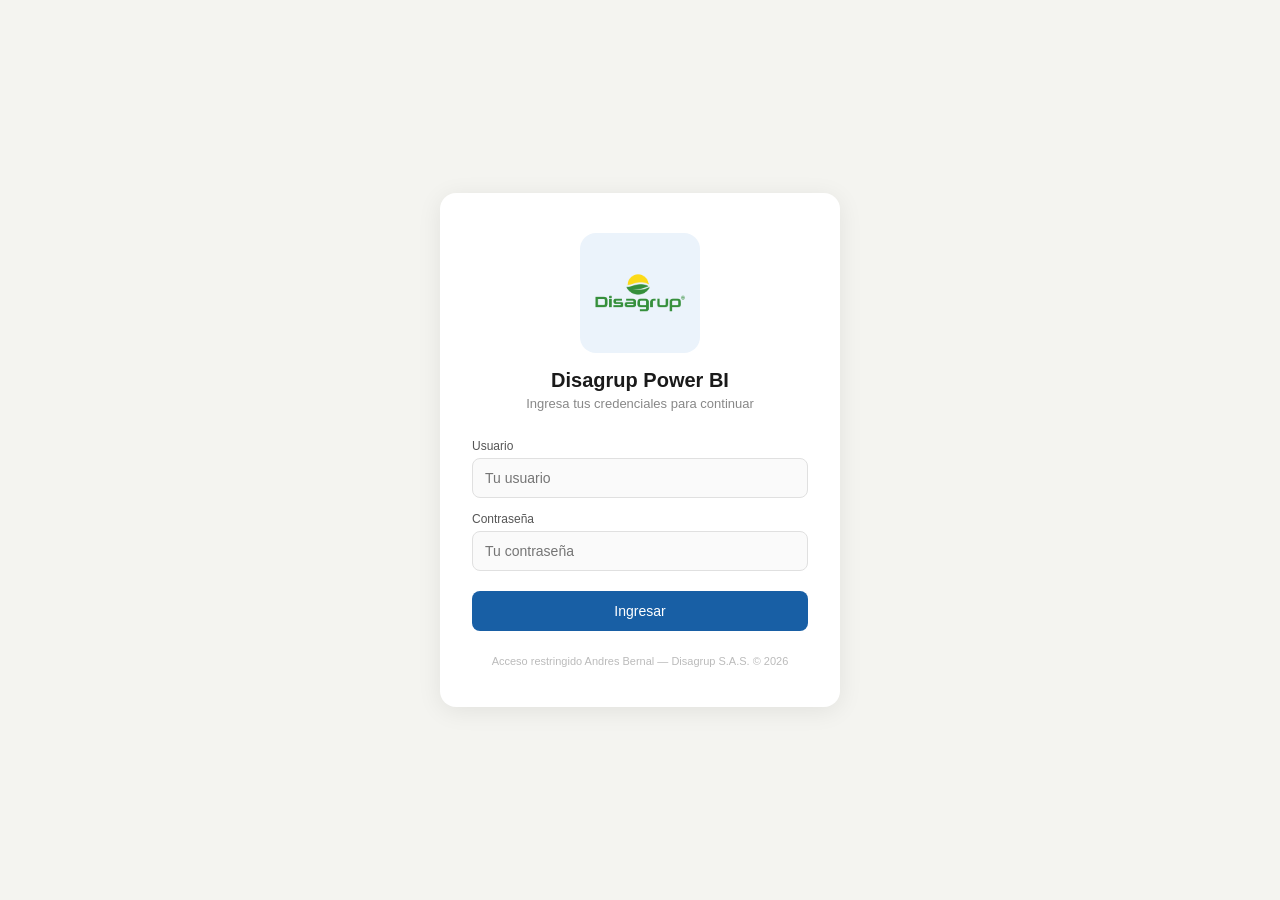
<file: index.html>
<!DOCTYPE html>
<html lang="es">
<head>
<meta charset="UTF-8">
<meta name="viewport" content="width=device-width, initial-scale=1.0">
<title>Disagrup Analytics</title>

<!-- =============================================
     ESTILOS
     Para cambiar colores, logo y diseño:
     Edita el archivo styles.css
     ============================================= -->
<link rel="stylesheet" href="styles.css">
</head>
<body>

<!-- =============================================
     PANTALLA: LOGIN
     ============================================= -->
<div id="screen-login">
  <div class="login-box">

    <!-- LOGO
         Para cambiar el logo tienes 3 opciones:

         OPCIÓN A - Emoji (actual):
         <div class="logo-icon">📊</div>

         OPCIÓN B - Imagen/foto del logo:
         <div class="logo-icon">
           <img src="logo.png" alt="Disagrup">
         </div>

         OPCIÓN C - Solo texto con color:
         <div class="logo-icon" style="font-size:14px;font-weight:700;color:#185FA5;">
           DG
         </div>
    -->
    <div class="logo-container">
      <div class="logo-icon"><img src="LOGO.png" alt="Disagrup"></div>
    </div>

    <!-- TÍTULO — cambia el texto aquí -->
    <p class="login-title">Disagrup Power BI</p>
    <p class="login-sub">Ingresa tus credenciales para continuar</p>

    <!-- CAMPOS DE LOGIN -->
    <div class="field">
      <label for="inp-user">Usuario</label>
      <input id="inp-user" type="text" placeholder="Tu usuario" autocomplete="username">
    </div>
    <div class="field">
      <label for="inp-pass">Contraseña</label>
      <input id="inp-pass" type="password" placeholder="Tu contraseña" autocomplete="current-password">
    </div>

    <p class="loading-msg" id="load-msg">⏳ Verificando credenciales...</p>
    <p class="error-msg" id="login-err">❌ Usuario o contraseña incorrectos</p>

    <button class="btn-primary" id="btn-login" onclick="doLogin()">Ingresar</button>

    <!-- PIE DE PÁGINA LOGIN — cambia el texto aquí -->
    <p class="login-footer">Acceso restringido Andres Bernal — Disagrup S.A.S. © 2026</p>
  </div>
</div>

<!-- =============================================
     PANTALLA: VISOR POWER BI
     ============================================= -->
<div id="screen-pbi">
  <div class="topbar">

    <!-- LOGO EN TOPBAR
         Mismas opciones que el logo principal pero más pequeño.
         Cambia el emoji o pon una imagen aquí -->
    <div class="topbar-brand">
      <div class="topbar-logo-icon">📊</div>
      <span class="brand-name">Disagrup Power BI</span>
    </div>

    <div>
      <span class="topbar-user" id="pbi-nombre">-</span>
      <span class="topbar-badge" id="pbi-badge">-</span>
    </div>
    <button class="btn-logout" onclick="doLogout()">Cerrar sesión</button>
  </div>

  <!-- PESTAÑAS DE PÁGINAS (se generan automáticamente según el usuario) -->
  <div class="page-tabs" id="page-tabs"></div>

  <!-- CONTENIDO DEL REPORTE -->
  <div id="pbi-container" style="flex:1"></div>
</div>

<!-- =============================================
     PANTALLA: PANEL ADMINISTRADOR
     ============================================= -->
<div id="screen-admin">
  <div class="topbar">
    <div class="topbar-brand">
      <div class="topbar-logo-icon">📊</div>
      <span class="brand-name">Disagrup Power BI</span>
    </div>
    <div>
      <span class="topbar-user">Administrador</span>
      <span class="topbar-badge badge-adm">Admin</span>
    </div>
    <button class="btn-logout" onclick="doLogout()">Cerrar sesión</button>
  </div>

  <div class="admin-content">
    <p class="admin-title">Panel de administrador</p>

    <div class="tabs">
      <button class="tab-btn active" onclick="switchTab('usuarios',this)">👥 Usuarios</button>
      <button class="tab-btn" onclick="switchTab('agregar',this)">➕ Agregar</button>
    </div>

    <!-- TAB: LISTA DE USUARIOS -->
    <div id="panel-usuarios">
      <div class="card">
        <p class="card-title">Usuarios del Google Sheet</p>
        <div class="sync-info">
          📋 Los usuarios se gestionan desde tu Google Sheet. Para agregar, editar o cambiar
          contraseñas abre el Sheet y luego haz clic en "Sincronizar".<br><br>
          🔗 <a href="https://docs.google.com/spreadsheets/d/e/2PACX-1vQd32CRCdJw05naxlGlg9VpD4KZNimHmpapl9kqQ-oTH7Iu4tA-AaShaooUzp0Yit4yQrbG1eFyV1pY/pub?output=csv" target="_blank">
            Abrir Google Sheet
          </a><br><br>
          📝 Columnas requeridas: <strong>usuario | contrasena | nombre | cargo | paginas | activo</strong><br>
          Para páginas múltiples, sepáralas con <strong>|</strong> — Ejemplo:
          <code>INVENTARIO|ANALISIS VENTAS 2|ANALISIS SOBRESTOCK</code>
        </div>
        <button class="btn-sync" onclick="syncUsers()">🔄 Sincronizar usuarios</button>
        <div id="user-list"><p style="color:#aaa;font-size:13px">Haz clic en "Sincronizar" para cargar los usuarios.</p></div>
      </div>
    </div>

    <!-- TAB: AGREGAR USUARIO -->
    <div id="panel-agregar" style="display:none">
      <div class="card">
        <p class="card-title">Agregar usuario temporal</p>
        <p class="card-sub">
          Este usuario solo funcionará en este navegador. Para que funcione en todos los
          computadores, agrégalo directamente en el Google Sheet.
        </p>
        <div class="form-grid">
          <div>
            <label>Nombre completo</label>
            <input id="new-nombre" type="text" placeholder="ej: Ana García">
          </div>
          <div>
            <label>Usuario</label>
            <input id="new-user" type="text" placeholder="ej: anagarcia">
          </div>
          <div>
            <label>Contraseña</label>
            <input id="new-pass" type="password" placeholder="Contraseña">
          </div>
          <div>
            <label>Cargo</label>
            <select id="new-cargo">
              <option>Marketing</option>
              <option>Logística</option>
              <option>Ventas</option>
              <option>Gerencia</option>
              <option>Otro</option>
            </select>
          </div>
        </div>
        <p class="pages-title">Páginas que puede ver</p>
        <div class="pages-checks" id="new-pages-checks">
          <!-- Se generan automáticamente desde el objeto PAGES en app.js -->
        </div>
        <p class="form-err" id="add-err">⚠️ Completa todos los campos y selecciona al menos una página</p>
        <button class="btn-add" onclick="addLocalUser()">Agregar usuario</button>
      </div>
    </div>

  </div>
</div>

<!-- =============================================
     LÓGICA DE LA APLICACIÓN
     Para cambiar URLs de páginas o usuarios admin:
     Edita el archivo app.js
     ============================================= -->
<script src="app.js"></script>
</body>
</html>
</file>
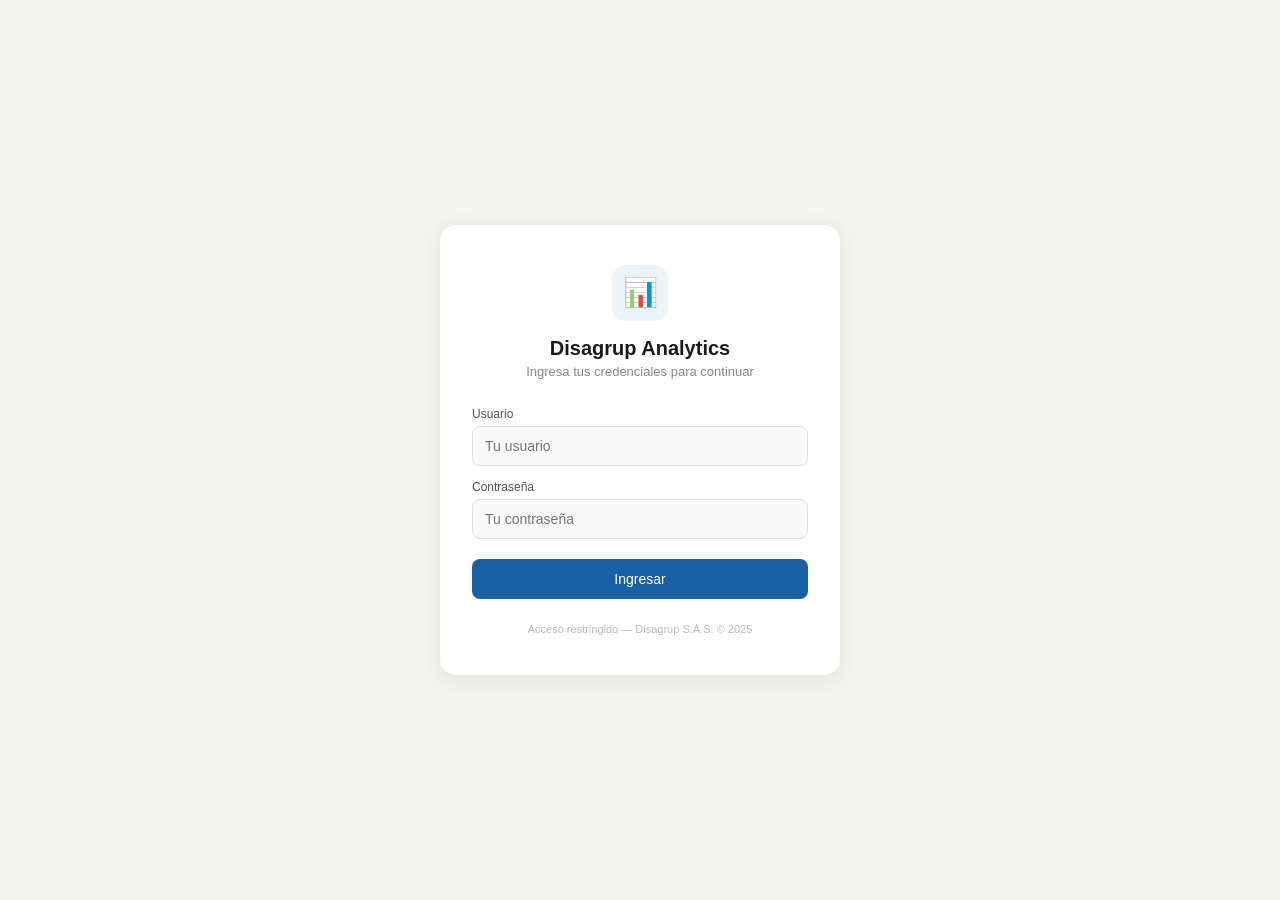
<file: disagrup_login_2.html>
<!DOCTYPE html>
<html lang="es">
<head>
<meta charset="UTF-8">
<meta name="viewport" content="width=device-width, initial-scale=1.0">
<title>Disagrup Analytics — Acceso</title>
<style>
* { box-sizing: border-box; margin: 0; padding: 0; }
body { font-family: -apple-system, BlinkMacSystemFont, 'Segoe UI', sans-serif; background: #f4f4f0; min-height: 100vh; }

/* LOGIN */
#screen-login { display: flex; align-items: center; justify-content: center; min-height: 100vh; }
#screen-pbi, #screen-admin { display: none; flex-direction: column; min-height: 100vh; }

.login-box { background: white; border-radius: 16px; padding: 2.5rem 2rem; width: 100%; max-width: 400px; box-shadow: 0 4px 24px rgba(0,0,0,0.08); }
.logo { width: 56px; height: 56px; background: #EBF3FB; border-radius: 14px; display: flex; align-items: center; justify-content: center; margin: 0 auto 1rem; font-size: 28px; }
.login-title { text-align: center; font-size: 20px; font-weight: 600; color: #1a1a1a; margin-bottom: 4px; }
.login-sub { text-align: center; font-size: 13px; color: #888; margin-bottom: 1.8rem; }
.field { margin-bottom: 14px; }
.field label { display: block; font-size: 12px; font-weight: 500; color: #555; margin-bottom: 5px; }
.field input { width: 100%; padding: 11px 12px; border: 1.5px solid #e0e0e0; border-radius: 8px; font-size: 14px; outline: none; transition: border 0.2s; background: #fafafa; }
.field input:focus { border-color: #185FA5; background: white; }
.btn-primary { width: 100%; padding: 12px; background: #185FA5; color: white; border: none; border-radius: 8px; font-size: 14px; font-weight: 500; cursor: pointer; margin-top: 6px; transition: background 0.2s; }
.btn-primary:hover { background: #0C447C; }
.btn-primary:disabled { background: #aaa; cursor: not-allowed; }
.error-msg { color: #d63031; font-size: 13px; margin-top: 10px; text-align: center; display: none; padding: 8px; background: #fff5f5; border-radius: 6px; }
.loading-msg { color: #185FA5; font-size: 13px; margin-top: 10px; text-align: center; display: none; }
.login-footer { text-align: center; font-size: 11px; color: #bbb; margin-top: 1.5rem; }

/* TOPBAR */
.topbar { background: white; padding: 12px 24px; display: flex; justify-content: space-between; align-items: center; border-bottom: 1px solid #eee; flex-shrink: 0; box-shadow: 0 1px 4px rgba(0,0,0,0.04); }
.topbar-brand { font-size: 17px; font-weight: 700; color: #185FA5; display: flex; align-items: center; gap: 8px; }
.topbar-user { font-size: 13px; color: #555; }
.topbar-badge { display: inline-block; padding: 2px 10px; border-radius: 20px; font-size: 11px; font-weight: 500; margin-left: 6px; }
.badge-mkt { background: #EBF3FB; color: #185FA5; }
.badge-log { background: #E4F5EC; color: #0F6E56; }
.badge-adm { background: #F0EEFE; color: #534AB7; }
.btn-logout { padding: 7px 16px; background: none; border: 1.5px solid #ddd; border-radius: 8px; font-size: 13px; color: #555; cursor: pointer; }
.btn-logout:hover { background: #f4f4f0; }

/* PBI */
.page-tabs { background: white; border-bottom: 1px solid #eee; padding: 0 24px; display: flex; }
.page-tab { padding: 14px 20px; font-size: 13px; color: #888; cursor: pointer; border-bottom: 3px solid transparent; font-weight: 500; transition: all 0.2s; }
.page-tab:hover { color: #185FA5; }
.page-tab.active { color: #185FA5; border-bottom-color: #185FA5; }
.pbi-frame { width: 100%; height: calc(100vh - 100px); border: none; display: block; }
.no-url { display: flex; align-items: center; justify-content: center; flex: 1; color: #aaa; flex-direction: column; gap: 8px; padding: 2rem; text-align: center; }

/* ADMIN */
.admin-content { padding: 24px; max-width: 960px; margin: 0 auto; }
.admin-title { font-size: 20px; font-weight: 600; color: #1a1a1a; margin-bottom: 20px; }
.tabs { display: inline-flex; gap: 4px; background: white; border: 1px solid #eee; border-radius: 10px; padding: 4px; margin-bottom: 20px; }
.tab-btn { padding: 8px 18px; border: none; background: none; border-radius: 7px; font-size: 13px; color: #888; cursor: pointer; font-weight: 500; transition: all 0.2s; }
.tab-btn.active { background: #185FA5; color: white; }
.card { background: white; border-radius: 12px; border: 1px solid #eee; padding: 1.5rem; margin-bottom: 16px; }
.card-title { font-size: 14px; font-weight: 600; color: #1a1a1a; margin-bottom: 4px; }
.card-sub { font-size: 12px; color: #888; margin-bottom: 16px; }
.user-row { display: flex; align-items: center; gap: 12px; padding: 12px 0; border-bottom: 1px solid #f4f4f0; }
.user-row:last-child { border-bottom: none; }
.user-name { font-size: 14px; font-weight: 500; color: #1a1a1a; }
.user-uname { font-size: 12px; color: #888; margin-top: 2px; }
.page-chip { display: inline-block; padding: 3px 10px; background: #EBF3FB; color: #185FA5; border-radius: 20px; font-size: 11px; margin: 2px; }
.sync-btn { padding: 8px 16px; background: #1D9E75; color: white; border: none; border-radius: 8px; font-size: 13px; cursor: pointer; margin-bottom: 12px; }
.sync-btn:hover { background: #0F6E56; }
.sync-info { font-size: 12px; color: #888; margin-bottom: 16px; background: #f9f9f7; padding: 10px 14px; border-radius: 8px; line-height: 1.6; }
.sync-info a { color: #185FA5; text-decoration: none; }
.sync-info a:hover { text-decoration: underline; }
.form-grid { display: grid; grid-template-columns: 1fr 1fr; gap: 12px; margin-bottom: 16px; }
.form-grid input, .form-grid select { width: 100%; padding: 9px 12px; border: 1.5px solid #e0e0e0; border-radius: 8px; font-size: 13px; outline: none; }
.form-grid input:focus, .form-grid select:focus { border-color: #185FA5; }
.pages-title { font-size: 13px; font-weight: 500; color: #333; margin-bottom: 10px; }
.pages-checks { display: flex; flex-wrap: wrap; gap: 8px; margin-bottom: 16px; }
.chk-label { display: flex; align-items: center; gap: 7px; padding: 8px 14px; border: 1.5px solid #e0e0e0; border-radius: 8px; font-size: 13px; cursor: pointer; transition: all 0.2s; }
.chk-label.checked { background: #EBF3FB; border-color: #185FA5; color: #185FA5; }
.btn-add { padding: 10px 24px; background: #185FA5; color: white; border: none; border-radius: 8px; font-size: 13px; font-weight: 500; cursor: pointer; }
.btn-del { padding: 6px 12px; border: 1.5px solid #ffcdd2; border-radius: 8px; color: #d63031; font-size: 12px; cursor: pointer; background: none; }
.btn-del:hover { background: #fff5f5; }
.form-err { color: #d63031; font-size: 12px; margin-bottom: 10px; display: none; }
</style>
</head>
<body>

<!-- LOGIN -->
<div id="screen-login">
  <div class="login-box">
    <div class="logo">📊</div>
    <p class="login-title">Disagrup Analytics</p>
    <p class="login-sub">Ingresa tus credenciales para continuar</p>
    <div class="field">
      <label>Usuario</label>
      <input id="inp-user" type="text" placeholder="Tu usuario" autocomplete="username">
    </div>
    <div class="field">
      <label>Contraseña</label>
      <input id="inp-pass" type="password" placeholder="Tu contraseña" autocomplete="current-password">
    </div>
    <p class="loading-msg" id="load-msg">⏳ Verificando credenciales...</p>
    <p class="error-msg" id="login-err">❌ Usuario o contraseña incorrectos</p>
    <button class="btn-primary" id="btn-login" onclick="doLogin()">Ingresar</button>
    <p class="login-footer">Acceso restringido — Disagrup S.A.S. © 2025</p>
  </div>
</div>

<!-- PBI VIEWER -->
<div id="screen-pbi">
  <div class="topbar">
    <div class="topbar-brand">📊 Disagrup Analytics</div>
    <div>
      <span class="topbar-user" id="pbi-nombre">-</span>
      <span class="topbar-badge" id="pbi-badge">-</span>
    </div>
    <button class="btn-logout" onclick="doLogout()">Cerrar sesión</button>
  </div>
  <div class="page-tabs" id="page-tabs"></div>
  <div id="pbi-container" style="flex:1"></div>
</div>

<!-- ADMIN -->
<div id="screen-admin">
  <div class="topbar">
    <div class="topbar-brand">📊 Disagrup Analytics</div>
    <div>
      <span class="topbar-user">Administrador</span>
      <span class="topbar-badge badge-adm">Admin</span>
    </div>
    <button class="btn-logout" onclick="doLogout()">Cerrar sesión</button>
  </div>
  <div class="admin-content">
    <p class="admin-title">Panel de administrador</p>
    <div class="tabs">
      <button class="tab-btn active" onclick="switchTab('usuarios',this)">👥 Usuarios</button>
      <button class="tab-btn" onclick="switchTab('agregar',this)">➕ Agregar</button>
    </div>

    <div id="panel-usuarios">
      <div class="card">
        <p class="card-title">Usuarios del Google Sheet</p>
        <div class="sync-info">
          📋 Los usuarios se leen desde tu Google Sheet. Para agregar, editar o cambiar contraseñas ve a:
          <br><a href="https://docs.google.com/spreadsheets/d/e/2PACX-1vQd32CRCdJw05naxlGlg9VpD4KZNimHmpapl9kqQ-oTH7Iu4tA-AaShaooUzp0Yit4yQrbG1eFyV1pY/pub?output=csv" target="_blank">📎 Abrir Google Sheet</a>
          — columnas necesarias: <strong>usuario | contrasena | nombre | cargo | paginas | activo</strong>
        </div>
        <button class="sync-btn" onclick="syncUsers()">🔄 Sincronizar usuarios</button>
        <div id="user-list"><p style="color:#aaa;font-size:13px">Cargando usuarios...</p></div>
      </div>
    </div>

    <div id="panel-agregar" style="display:none">
      <div class="card">
        <p class="card-title">Agregar usuario local</p>
        <p class="card-sub">Estos usuarios se guardan en este navegador. Para que funcionen en todos los computadores, agrégalos directamente en el Google Sheet.</p>
        <div class="form-grid">
          <div>
            <label style="font-size:12px;font-weight:500;color:#555;display:block;margin-bottom:5px">Nombre completo</label>
            <input id="new-nombre" type="text" placeholder="ej: Ana García">
          </div>
          <div>
            <label style="font-size:12px;font-weight:500;color:#555;display:block;margin-bottom:5px">Usuario</label>
            <input id="new-user" type="text" placeholder="ej: anagarcia">
          </div>
          <div>
            <label style="font-size:12px;font-weight:500;color:#555;display:block;margin-bottom:5px">Contraseña</label>
            <input id="new-pass" type="password" placeholder="Contraseña">
          </div>
          <div>
            <label style="font-size:12px;font-weight:500;color:#555;display:block;margin-bottom:5px">Cargo</label>
            <select id="new-cargo">
              <option>Marketing</option>
              <option>Logística</option>
              <option>Ventas</option>
              <option>Gerencia</option>
              <option>Otro</option>
            </select>
          </div>
        </div>
        <p class="pages-title">Páginas permitidas</p>
        <div class="pages-checks">
          <label class="chk-label" onclick="toggleChk(this)"><input type="checkbox" value="INVENTARIO"> INVENTARIO</label>
          <label class="chk-label" onclick="toggleChk(this)"><input type="checkbox" value="ANALISIS VENTAS 2" checked> ANALISIS VENTAS 2</label>
          <label class="chk-label checked" onclick="toggleChk(this)"><input type="checkbox" value="ANALISIS SOBRESTOCK"> ANALISIS SOBRESTOCK</label>
        </div>
        <p class="form-err" id="add-err">⚠️ Completa todos los campos y selecciona al menos una página</p>
        <button class="btn-add" onclick="addLocalUser()">Agregar usuario local</button>
      </div>
    </div>
  </div>
</div>

<script>
// ===================== CONFIGURACIÓN =====================
// Links reales de tu reporte de Power BI Service
var PAGES = {
  "INVENTARIO":          "https://app.powerbi.com/groups/me/reports/c9144773-aad6-46d8-8962-d8254b397a19/bd259f82117416ba7c82?experience=power-bi",
  "ANALISIS VENTAS 2":   "https://app.powerbi.com/groups/me/reports/c9144773-aad6-46d8-8962-d8254b397a19/37dc7e5f74c4e0100b20?experience=power-bi",
  "ANALISIS SOBRESTOCK": "https://app.powerbi.com/groups/me/reports/c9144773-aad6-46d8-8962-d8254b397a19/2ea691cd79bc22fbf42f?experience=power-bi"
};

// URL del Google Sheet publicado como CSV
var SHEET_URL = "https://docs.google.com/spreadsheets/d/e/2PACX-1vQd32CRCdJw05naxlGlg9VpD4KZNimHmpapl9kqQ-oTH7Iu4tA-AaShaooUzp0Yit4yQrbG1eFyV1pY/pub?output=csv";

// Usuario admin fijo (no depende del Sheet)
var ADMIN_USER = { usuario: "admin", pass: "admin123", nombre: "Administrador", cargo: "Admin", esAdmin: true };
// =========================================================

var sheetUsers = [];
var localUsers = [];
var currentUser = null;

// Cargar usuarios locales guardados
try {
  var saved = localStorage.getItem('disagrup_local_users');
  if (saved) localUsers = JSON.parse(saved);
} catch(e) {}

function saveLocalUsers() {
  try { localStorage.setItem('disagrup_local_users', JSON.stringify(localUsers)); } catch(e) {}
}

function show(id) {
  document.getElementById('screen-login').style.display = 'none';
  document.getElementById('screen-pbi').style.display = 'none';
  document.getElementById('screen-admin').style.display = 'none';
  document.getElementById(id).style.display = id === 'screen-login' ? 'flex' : 'flex';
  document.getElementById(id).style.flexDirection = id === 'screen-login' ? '' : 'column';
}

// Leer Google Sheet y parsear CSV
function fetchSheetUsers(callback) {
  fetch(SHEET_URL)
    .then(function(r) { return r.text(); })
    .then(function(csv) {
      var lines = csv.split('\n').filter(function(l) { return l.trim(); });
      var headers = lines[0].split(',').map(function(h) { return h.trim().toLowerCase().replace(/\r/g,''); });
      var users = [];
      for (var i = 1; i < lines.length; i++) {
        var cols = lines[i].split(',').map(function(c) { return c.trim().replace(/\r/g,''); });
        if (!cols[0]) continue;
        var row = {};
        headers.forEach(function(h, idx) { row[h] = cols[idx] || ''; });
        // Solo cargar usuarios activos
        if ((row['activo'] || '').toUpperCase() === 'SI') {
          users.push({
            usuario:  row['usuario'],
            pass:     row['contrasena'],
            nombre:   row['nombre'],
            cargo:    row['cargo'],
            paginas:  (row['paginas'] || '').split('|').map(function(p) { return p.trim(); }).filter(Boolean),
            esAdmin:  false,
            origen:   'sheet'
          });
        }
      }
      sheetUsers = users;
      if (callback) callback(null, users);
    })
    .catch(function(err) {
      if (callback) callback(err);
    });
}

function allUsers() {
  return [ADMIN_USER].concat(sheetUsers).concat(localUsers);
}

function doLogin() {
  var u = document.getElementById('inp-user').value.trim();
  var p = document.getElementById('inp-pass').value;
  var err = document.getElementById('login-err');
  var load = document.getElementById('load-msg');
  var btn = document.getElementById('btn-login');

  err.style.display = 'none';
  load.style.display = 'block';
  btn.disabled = true;

  // Verificar admin primero (sin red)
  if (u === ADMIN_USER.usuario && p === ADMIN_USER.pass) {
    load.style.display = 'none';
    btn.disabled = false;
    currentUser = ADMIN_USER;
    show('screen-admin');
    syncUsers();
    return;
  }

  // Verificar usuarios locales (sin red)
  var localFound = localUsers.find(function(x) { return x.usuario === u && x.pass === p; });
  if (localFound) {
    load.style.display = 'none';
    btn.disabled = false;
    enterPBI(localFound);
    return;
  }

  // Buscar en el Google Sheet
  fetchSheetUsers(function(err2, users) {
    load.style.display = 'none';
    btn.disabled = false;
    if (err2) {
      // Si falla la red, verificar en sheet cacheado
      var cached = sheetUsers.find(function(x) { return x.usuario === u && x.pass === p; });
      if (cached) { enterPBI(cached); return; }
      document.getElementById('login-err').textContent = '⚠️ Error de conexión. Verifica tu internet.';
      document.getElementById('login-err').style.display = 'block';
      return;
    }
    var found = users.find(function(x) { return x.usuario === u && x.pass === p; });
    if (!found) {
      document.getElementById('login-err').textContent = '❌ Usuario o contraseña incorrectos';
      document.getElementById('login-err').style.display = 'block';
      return;
    }
    enterPBI(found);
  });
}

function enterPBI(user) {
  currentUser = user;
  show('screen-pbi');
  var badge = document.getElementById('pbi-badge');
  badge.textContent = user.cargo;
  badge.className = 'topbar-badge ' + (user.cargo === 'Marketing' ? 'badge-mkt' : user.cargo === 'Logística' ? 'badge-log' : 'badge-adm');
  document.getElementById('pbi-nombre').textContent = user.nombre;
  renderTabs(user.paginas);
}

function renderTabs(paginas) {
  var tabs = document.getElementById('page-tabs');
  tabs.innerHTML = paginas.map(function(p, i) {
    return '<div class="page-tab' + (i === 0 ? ' active' : '') + '" onclick="selectPage(\'' + p.replace(/'/g,"\\'") + '\',this)">' + p + '</div>';
  }).join('');
  if (paginas.length > 0) selectPage(paginas[0], tabs.firstChild);
}

function selectPage(name, el) {
  document.querySelectorAll('.page-tab').forEach(function(t) { t.classList.remove('active'); });
  if (el) el.classList.add('active');
  var url = PAGES[name];
  var c = document.getElementById('pbi-container');
  if (url) {
    c.innerHTML = '<iframe class="pbi-frame" src="' + url + '" allowfullscreen></iframe>';
  } else {
    c.innerHTML = '<div class="no-url"><span style="font-size:40px">📄</span><p style="font-size:15px;color:#555">' + name + '</p><small>URL no configurada</small></div>';
  }
}

function doLogout() {
  currentUser = null;
  document.getElementById('inp-user').value = '';
  document.getElementById('inp-pass').value = '';
  document.getElementById('login-err').style.display = 'none';
  show('screen-login');
}

function syncUsers() {
  var list = document.getElementById('user-list');
  list.innerHTML = '<p style="color:#888;font-size:13px">🔄 Cargando desde Google Sheet...</p>';
  fetchSheetUsers(function(err) {
    if (err) {
      list.innerHTML = '<p style="color:#d63031;font-size:13px">❌ Error al cargar el Sheet. Verifica tu conexión a internet.</p>';
      return;
    }
    renderUserList();
  });
}

function renderUserList() {
  var list = document.getElementById('user-list');
  var all = sheetUsers.concat(localUsers);
  if (all.length === 0) {
    list.innerHTML = '<p style="color:#aaa;font-size:13px;padding:12px 0">No hay usuarios registrados. Agrégalos en el Google Sheet.</p>';
    return;
  }
  list.innerHTML = all.map(function(u, i) {
    var isLocal = u.origen !== 'sheet';
    var badgeCls = u.cargo === 'Marketing' ? 'badge-mkt' : u.cargo === 'Logística' ? 'badge-log' : 'badge-adm';
    return '<div class="user-row">' +
      '<div style="flex:1">' +
        '<div class="user-name">' + u.nombre + ' <span class="topbar-badge ' + badgeCls + '">' + u.cargo + '</span>' + (isLocal ? ' <span style="font-size:10px;color:#888">(local)</span>' : '') + '</div>' +
        '<div class="user-uname">@' + u.usuario + '</div>' +
      '</div>' +
      '<div style="flex:1.5">' + (u.paginas||[]).map(function(p) { return '<span class="page-chip">' + p + '</span>'; }).join('') + '</div>' +
      (isLocal ? '<button class="btn-del" onclick="delLocalUser(' + i + ')">🗑</button>' : '<span style="font-size:11px;color:#aaa">Google Sheet</span>') +
    '</div>';
  }).join('');
}

function delLocalUser(idx) {
  var sheetCount = sheetUsers.length;
  var localIdx = idx - sheetCount;
  if (localIdx >= 0 && confirm('¿Eliminar este usuario local?')) {
    localUsers.splice(localIdx, 1);
    saveLocalUsers();
    renderUserList();
  }
}

function addLocalUser() {
  var nombre = document.getElementById('new-nombre').value.trim();
  var usuario = document.getElementById('new-user').value.trim();
  var pass = document.getElementById('new-pass').value;
  var cargo = document.getElementById('new-cargo').value;
  var paginas = [...document.querySelectorAll('.pages-checks input:checked')].map(function(x) { return x.value; });
  var err = document.getElementById('add-err');
  if (!nombre || !usuario || !pass || paginas.length === 0) { err.style.display='block'; return; }
  err.style.display = 'none';
  localUsers.push({ usuario, pass, nombre, cargo, paginas, esAdmin: false, origen: 'local' });
  saveLocalUsers();
  document.getElementById('new-nombre').value = '';
  document.getElementById('new-user').value = '';
  document.getElementById('new-pass').value = '';
  switchTab('usuarios', document.querySelector('.tab-btn'));
  renderUserList();
  alert('✅ Usuario local "' + nombre + '" agregado. Para que funcione en todos los computadores, agrégalo en el Google Sheet.');
}

function toggleChk(lbl) {
  setTimeout(function() {
    lbl.classList.toggle('checked', lbl.querySelector('input').checked);
  }, 0);
}

function switchTab(tab, el) {
  document.querySelectorAll('.tab-btn').forEach(function(b) { b.classList.remove('active'); });
  if (el) el.classList.add('active');
  document.getElementById('panel-usuarios').style.display = tab === 'usuarios' ? 'block' : 'none';
  document.getElementById('panel-agregar').style.display = tab === 'agregar' ? 'block' : 'none';
}

document.getElementById('inp-pass').addEventListener('keydown', function(e) { if (e.key==='Enter') doLogin(); });
document.getElementById('inp-user').addEventListener('keydown', function(e) { if (e.key==='Enter') doLogin(); });

// Inicializar checkbox visual
document.querySelectorAll('.chk-label input:checked').forEach(function(cb) {
  cb.parentElement.classList.add('checked');
});
</script>
</body>
</html>
</file>
<file: styles.css>
/* =============================================
   DISAGRUP ANALYTICS — ESTILOS
   Modifica este archivo para cambiar colores,
   fuentes, logo y diseño general
   ============================================= */

/* ---- COLORES PRINCIPALES ---- */
/* Cambia estos valores para personalizar la marca */
:root {
  --color-primary:      #185FA5;   /* Azul principal — botones, links, tabs activos */
  --color-primary-dark: #0C447C;   /* Azul oscuro — hover de botones */
  --color-primary-bg:   #EBF3FB;   /* Azul claro — fondos de badges, chips */
  --color-success:      #1D9E75;   /* Verde — botón guardar, badge logística */
  --color-success-bg:   #E4F5EC;   /* Verde claro — fondo badge logística */
  --color-danger:       #d63031;   /* Rojo — errores, eliminar */
  --color-danger-bg:    #fff5f5;   /* Rojo claro — hover eliminar */
  --color-admin-bg:     #F0EEFE;   /* Morado claro — badge admin */
  --color-admin:        #534AB7;   /* Morado — texto badge admin */
  --color-text:         #1a1a1a;   /* Texto principal */
  --color-text-muted:   #555;      /* Texto secundario */
  --color-text-light:   #888;      /* Texto terciario */
  --color-border:       #e0e0e0;   /* Bordes inputs */
  --color-border-light: #eee;      /* Bordes cards */
  --color-bg:           #f4f4f0;   /* Fondo general */
  --color-white:        #ffffff;   /* Fondo cards */
}

/* ---- RESET Y BASE ---- */
* { box-sizing: border-box; margin: 0; padding: 0; }
body {
  font-family: -apple-system, BlinkMacSystemFont, 'Segoe UI', Roboto, sans-serif;
  background: var(--color-bg);
  min-height: 100vh;
  color: var(--color-text);
}

/* =============================================
   PANTALLA DE LOGIN
   ============================================= */
#screen-login {
  display: flex;
  align-items: center;
  justify-content: center;
  min-height: 100vh;
  background: var(--color-bg);
}

.login-box {
  background: var(--color-white);
  border-radius: 16px;
  padding: 2.5rem 2rem;
  width: 100%;
  max-width: 400px;
  box-shadow: 0 4px 24px rgba(0,0,0,0.08);
}

/* ---- LOGO ---- */
/* Para cambiar el logo, modifica el contenido del div .logo-container en index.html */
/* Puedes usar: un emoji, texto, o una imagen <img src="logo.png"> */
.logo-container {
  text-align: center;
  margin-bottom: 1rem;
}

.logo-icon {
  /* Contenedor del ícono/logo */
  width: 120px;
  height: 120px;
  background: var(--color-primary-bg);
  border-radius: 16px;
  display: flex;
  align-items: center;
  justify-content: center;
  margin: 0 auto 12px;
  padding: 0  ;
  /* Para imagen: elimina font-size y agrega padding */
}

.logo-icon img {
  /* Si usas una imagen como logo */
  width: 90px;
  height: 90px;
  object-fit: contain;
}

.login-title {
  font-size: 20px;
  font-weight: 600;
  color: var(--color-text);
  text-align: center;
  margin-bottom: 4px;
}

.login-sub {
  font-size: 13px;
  color: var(--color-text-light);
  text-align: center;
  margin-bottom: 1.8rem;
}

/* ---- CAMPOS DEL FORMULARIO ---- */
.field { margin-bottom: 14px; }

.field label {
  display: block;
  font-size: 12px;
  font-weight: 500;
  color: var(--color-text-muted);
  margin-bottom: 5px;
}

.field input {
  width: 100%;
  padding: 11px 12px;
  border: 1.5px solid var(--color-border);
  border-radius: 8px;
  font-size: 14px;
  outline: none;
  transition: border 0.2s;
  background: #fafafa;
}

.field input:focus {
  border-color: var(--color-primary);
  background: var(--color-white);
}

/* ---- BOTÓN PRINCIPAL ---- */
.btn-primary {
  width: 100%;
  padding: 12px;
  background: var(--color-primary);
  color: white;
  border: none;
  border-radius: 8px;
  font-size: 14px;
  font-weight: 500;
  cursor: pointer;
  margin-top: 6px;
  transition: background 0.2s;
}

.btn-primary:hover { background: var(--color-primary-dark); }
.btn-primary:disabled { background: #aaa; cursor: not-allowed; }

/* ---- MENSAJES ---- */
.error-msg {
  color: var(--color-danger);
  font-size: 13px;
  margin-top: 10px;
  text-align: center;
  display: none;
  padding: 8px;
  background: var(--color-danger-bg);
  border-radius: 6px;
}

.loading-msg {
  color: var(--color-primary);
  font-size: 13px;
  margin-top: 10px;
  text-align: center;
  display: none;
}

.login-footer {
  text-align: center;
  font-size: 11px;
  color: #bbb;
  margin-top: 1.5rem;
}

/* =============================================
   BARRA SUPERIOR (TOPBAR)
   ============================================= */
.topbar {
  background: var(--color-white);
  padding: 12px 24px;
  display: flex;
  justify-content: space-between;
  align-items: center;
  border-bottom: 1px solid var(--color-border-light);
  box-shadow: 0 1px 4px rgba(0,0,0,0.04);
  flex-shrink: 0;
}

.topbar-brand {
  font-size: 17px;
  font-weight: 700;
  color: var(--color-primary);
  display: flex;
  align-items: center;
  gap: 8px;
}

/* Logo pequeño en topbar */
.topbar-logo-icon {
  width: 28px;
  height: 28px;
  background: var(--color-primary-bg);
  border-radius: 6px;
  display: flex;
  align-items: center;
  justify-content: center;
  font-size: 14px;
}

.topbar-logo-icon img {
  width: 18px;
  height: 18px;
  object-fit: contain;
}

.topbar-user { font-size: 13px; color: var(--color-text-muted); }

.btn-logout {
  padding: 7px 16px;
  background: none;
  border: 1.5px solid var(--color-border);
  border-radius: 8px;
  font-size: 13px;
  color: var(--color-text-muted);
  cursor: pointer;
}
.btn-logout:hover { background: var(--color-bg); }

/* ---- BADGES DE CARGO ---- */
.topbar-badge {
  display: inline-block;
  padding: 2px 10px;
  border-radius: 20px;
  font-size: 11px;
  font-weight: 500;
  margin-left: 6px;
}
.badge-mkt { background: var(--color-primary-bg); color: var(--color-primary); }
.badge-log { background: var(--color-success-bg); color: var(--color-success); }
.badge-adm { background: var(--color-admin-bg); color: var(--color-admin); }
.badge-other { background: #f0f0f0; color: #555; }

/* =============================================
   VISOR DE POWER BI
   ============================================= */
#screen-pbi {
  display: none;
  flex-direction: column;
  min-height: 100vh;
}

.page-tabs {
  background: var(--color-white);
  border-bottom: 1px solid var(--color-border-light);
  padding: 0 24px;
  display: flex;
  flex-shrink: 0;
}

.page-tab {
  padding: 14px 20px;
  font-size: 13px;
  color: var(--color-text-light);
  cursor: pointer;
  border-bottom: 3px solid transparent;
  font-weight: 500;
  transition: all 0.2s;
}

.page-tab:hover { color: var(--color-primary); }
.page-tab.active { color: var(--color-primary); border-bottom-color: var(--color-primary); }

.pbi-frame {
  width: 100%;
  height: calc(100vh - 100px);
  border: none;
  display: block;
}

.no-url-msg {
  display: flex;
  align-items: center;
  justify-content: center;
  flex: 1;
  flex-direction: column;
  gap: 8px;
  padding: 2rem;
  text-align: center;
  color: #aaa;
  min-height: 300px;
}

/* =============================================
   PANEL DE ADMINISTRADOR
   ============================================= */
#screen-admin {
  display: none;
  flex-direction: column;
  min-height: 100vh;
}

.admin-content {
  padding: 24px;
  max-width: 960px;
  margin: 0 auto;
  width: 100%;
}

.admin-title {
  font-size: 20px;
  font-weight: 600;
  color: var(--color-text);
  margin-bottom: 20px;
}

/* ---- TABS ADMIN ---- */
.tabs {
  display: inline-flex;
  gap: 4px;
  background: var(--color-white);
  border: 1px solid var(--color-border-light);
  border-radius: 10px;
  padding: 4px;
  margin-bottom: 20px;
}

.tab-btn {
  padding: 8px 18px;
  border: none;
  background: none;
  border-radius: 7px;
  font-size: 13px;
  color: var(--color-text-light);
  cursor: pointer;
  font-weight: 500;
  transition: all 0.2s;
}
.tab-btn.active { background: var(--color-primary); color: white; }

/* ---- CARDS ---- */
.card {
  background: var(--color-white);
  border-radius: 12px;
  border: 1px solid var(--color-border-light);
  padding: 1.5rem;
  margin-bottom: 16px;
}

.card-title {
  font-size: 14px;
  font-weight: 600;
  color: var(--color-text);
  margin-bottom: 4px;
}

.card-sub {
  font-size: 12px;
  color: var(--color-text-light);
  margin-bottom: 16px;
}

/* ---- LISTA DE USUARIOS ---- */
.user-row {
  display: flex;
  align-items: center;
  gap: 12px;
  padding: 12px 0;
  border-bottom: 1px solid #f4f4f0;
}
.user-row:last-child { border-bottom: none; }

.user-name { font-size: 14px; font-weight: 500; color: var(--color-text); }
.user-uname { font-size: 12px; color: var(--color-text-light); margin-top: 2px; }

.page-chip {
  display: inline-block;
  padding: 3px 10px;
  background: var(--color-primary-bg);
  color: var(--color-primary);
  border-radius: 20px;
  font-size: 11px;
  margin: 2px;
}

/* ---- INFO DEL SHEET ---- */
.sync-info {
  font-size: 12px;
  color: var(--color-text-light);
  margin-bottom: 16px;
  background: #f9f9f7;
  padding: 10px 14px;
  border-radius: 8px;
  line-height: 1.7;
}
.sync-info a { color: var(--color-primary); text-decoration: none; }
.sync-info a:hover { text-decoration: underline; }

/* ---- BOTONES ADMIN ---- */
.btn-sync {
  padding: 8px 16px;
  background: var(--color-success);
  color: white;
  border: none;
  border-radius: 8px;
  font-size: 13px;
  cursor: pointer;
  margin-bottom: 12px;
}
.btn-sync:hover { background: #0F6E56; }

.btn-add {
  padding: 10px 24px;
  background: var(--color-primary);
  color: white;
  border: none;
  border-radius: 8px;
  font-size: 13px;
  font-weight: 500;
  cursor: pointer;
}
.btn-add:hover { background: var(--color-primary-dark); }

.btn-del {
  padding: 6px 12px;
  border: 1.5px solid #ffcdd2;
  border-radius: 8px;
  color: var(--color-danger);
  font-size: 12px;
  cursor: pointer;
  background: none;
  white-space: nowrap;
}
.btn-del:hover { background: var(--color-danger-bg); }

/* ---- FORMULARIO AGREGAR USUARIO ---- */
.form-grid {
  display: grid;
  grid-template-columns: 1fr 1fr;
  gap: 12px;
  margin-bottom: 16px;
}

.form-grid label {
  font-size: 12px;
  font-weight: 500;
  color: var(--color-text-muted);
  display: block;
  margin-bottom: 5px;
}

.form-grid input,
.form-grid select {
  width: 100%;
  padding: 9px 12px;
  border: 1.5px solid var(--color-border);
  border-radius: 8px;
  font-size: 13px;
  outline: none;
}

.form-grid input:focus,
.form-grid select:focus { border-color: var(--color-primary); }

.pages-title {
  font-size: 13px;
  font-weight: 500;
  color: var(--color-text);
  margin-bottom: 10px;
}

.pages-checks { display: flex; flex-wrap: wrap; gap: 8px; margin-bottom: 16px; }

.chk-label {
  display: flex;
  align-items: center;
  gap: 7px;
  padding: 8px 14px;
  border: 1.5px solid var(--color-border);
  border-radius: 8px;
  font-size: 13px;
  cursor: pointer;
  transition: all 0.2s;
}
.chk-label:hover { border-color: var(--color-primary); }
.chk-label.checked {
  background: var(--color-primary-bg);
  border-color: var(--color-primary);
  color: var(--color-primary);
}

.form-err {
  color: var(--color-danger);
  font-size: 12px;
  margin-bottom: 10px;
  display: none;
}

/* =============================================
   RESPONSIVE — MÓVIL
   ============================================= */
@media (max-width: 600px) {
  .login-box { padding: 2rem 1.5rem; margin: 1rem; }
  .form-grid { grid-template-columns: 1fr; }
  .topbar { padding: 10px 16px; }
  .topbar-brand span.brand-name { display: none; }
  .admin-content { padding: 16px; }
  .page-tab { padding: 12px 14px; font-size: 12px; }
}
</file>
